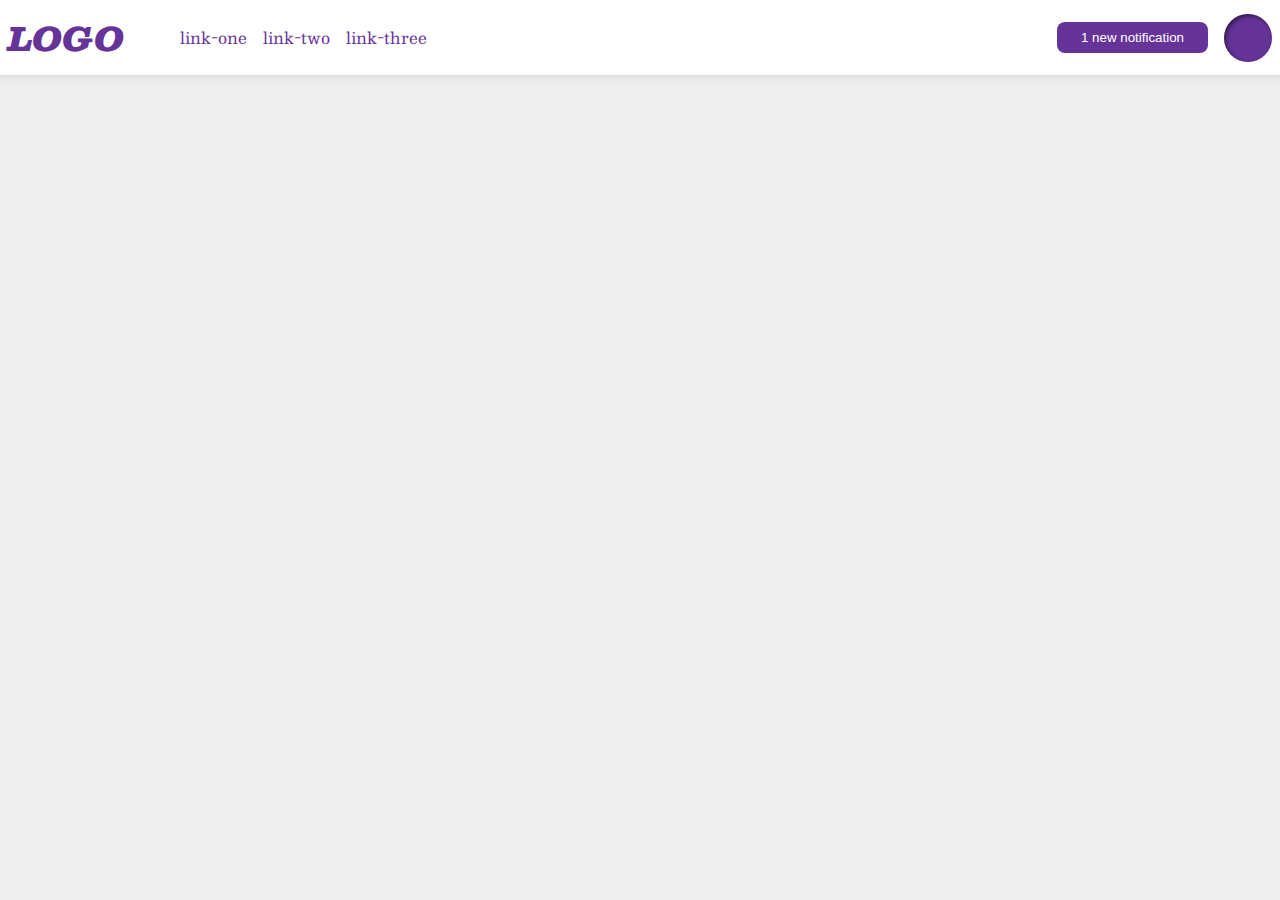
<file: foundations/flex/03-flex-header-2/index.html>
<!DOCTYPE html>
<html lang="en">
  <head>
    <meta charset="UTF-8">
    <meta http-equiv="X-UA-Compatible" content="IE=edge">
    <meta name="viewport" content="width=device-width, initial-scale=1.0">
    <title>Flex Header 2</title>
    <link rel="stylesheet" href="style.css">
  </head>
  <body>
    <div class="header">
      <div class="group-1">
        <div class="logo">
        LOGO
        </div>
        <ul class="links">
        <li><a href="https://google.com">link-one</a></li>
        <li><a href="https://google.com">link-two</a></li>
        <li><a href="https://google.com">link-three</a></li>
        </ul>
      </div>
      <div class="group-2">
        <button class="notifications">
        1 new notification
        </button>
        <div class="profile-image"></div>
      </div> 
    </div>
  </body>
</html>
</file>
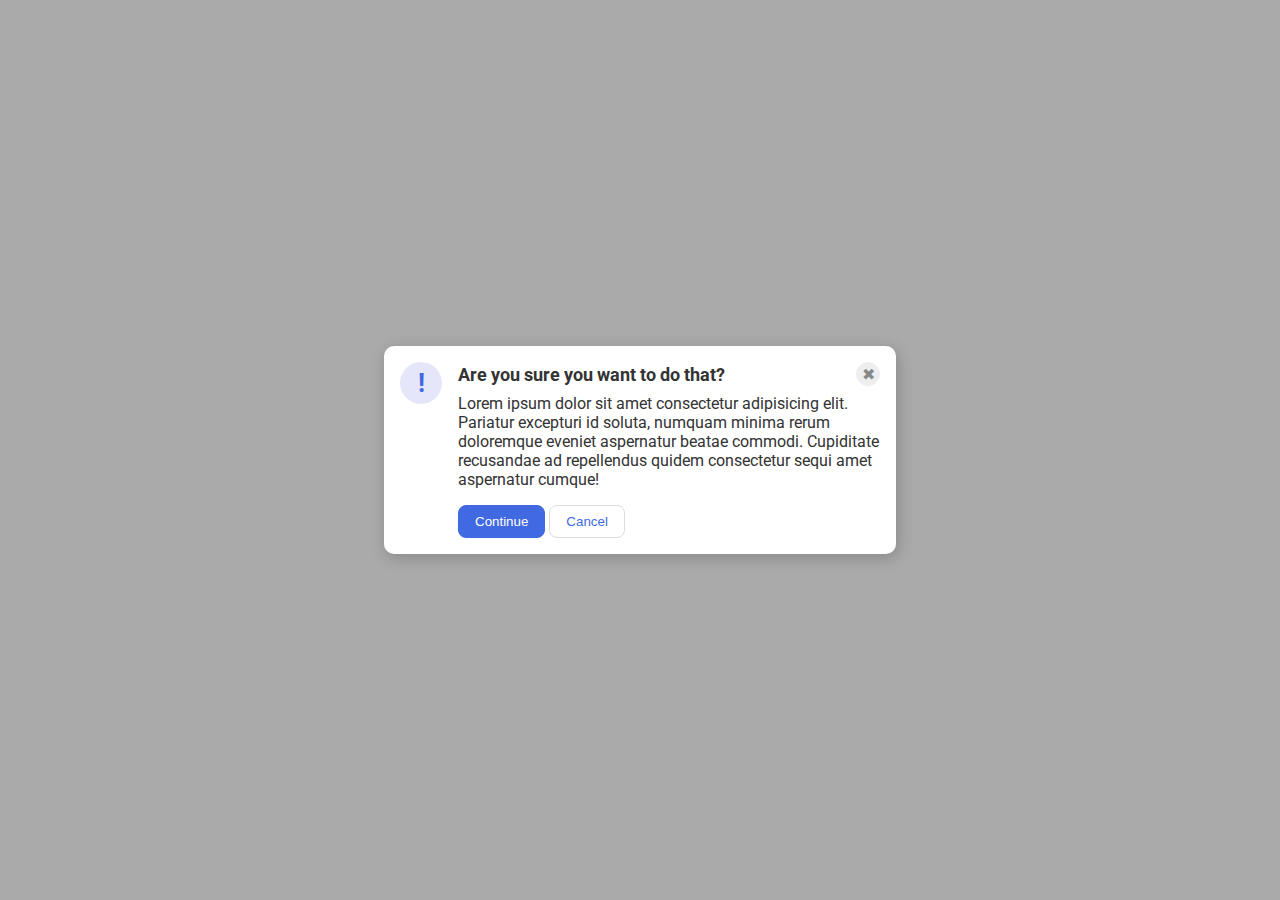
<file: foundations/flex/05-flex-modal/index.html>
<!DOCTYPE html>
<html lang="en">
  <head>
    <meta charset="UTF-8">
    <meta http-equiv="X-UA-Compatible" content="IE=edge">
    <meta name="viewport" content="width=device-width, initial-scale=1.0">
    <link rel="stylesheet" href="style.css">
    <title>Modal</title>
  </head>
  <body>
    <div class="modal">
      <div class="icon">!</div>
      <div class="group">
        <div class="header">Are you sure you want to do that?
          <button class="close-button">✖</button>
        </div>
        <div class="text">Lorem ipsum dolor sit amet consectetur adipisicing elit. Pariatur excepturi id soluta, numquam minima rerum doloremque eveniet aspernatur beatae commodi. Cupiditate recusandae ad repellendus quidem consectetur sequi amet aspernatur cumque!</div>
        <button class="continue">Continue</button>
        <button class="cancel">Cancel</button>
      </div>
    </div>
  </body>
</html>
</file>
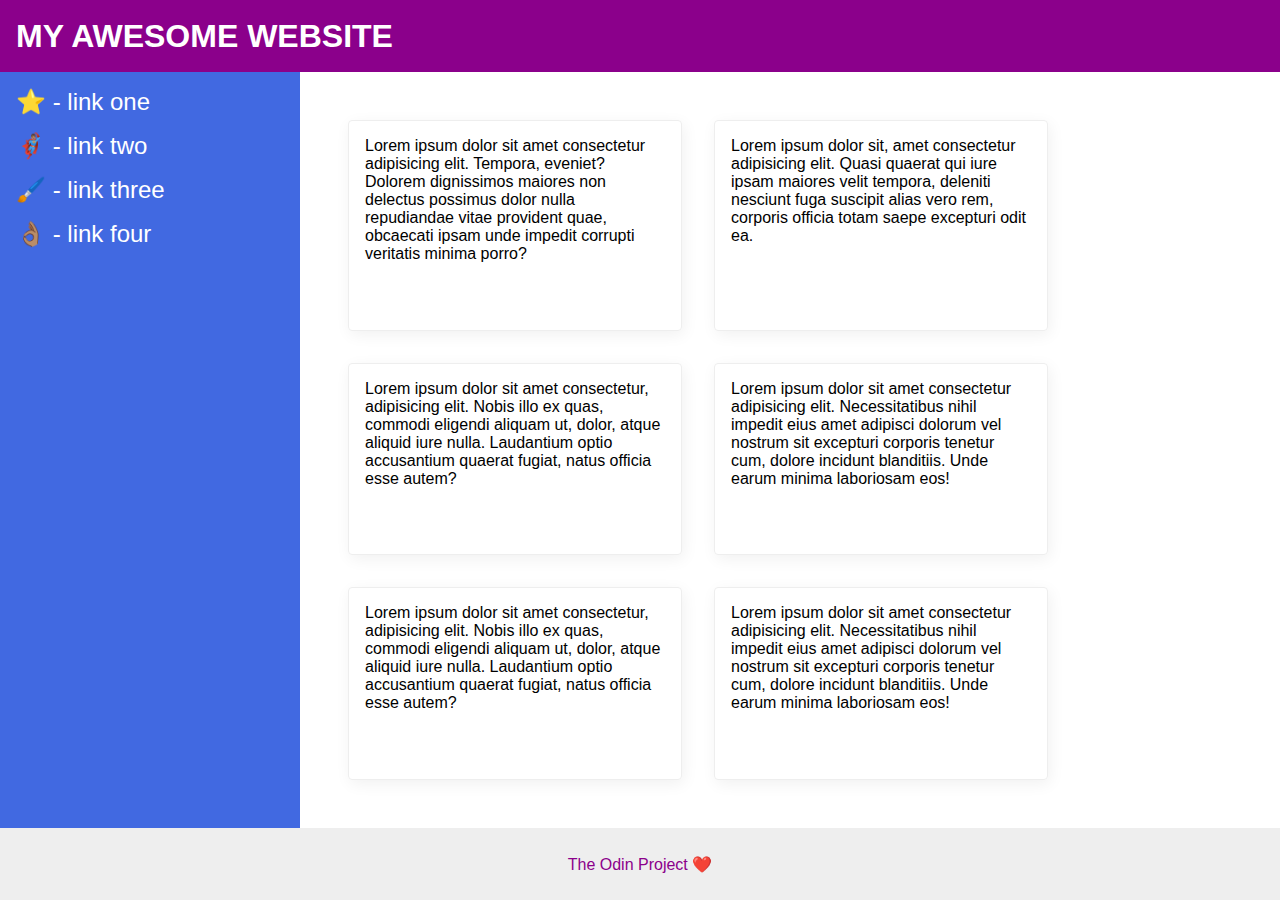
<file: foundations/flex/07-flex-layout-2/index.html>
<!DOCTYPE html>
<html lang="en">
  <head>
    <meta charset="UTF-8">
    <meta http-equiv="X-UA-Compatible" content="IE=edge">
    <meta name="viewport" content="width=device-width, initial-scale=1.0">
    <title>The Holy Grail</title>
    <link rel="stylesheet" href="style.css">
  </head>
  <body>
    <div class="header">
      MY AWESOME WEBSITE
    </div>
    <div class="body">
      <div class="sidebar">
        <ul>
          <li><a href="#">⭐ - link one</a></li>
          <li><a href="#">🦸🏽‍♂️ - link two</a></li>
          <li><a href="#">🖌️ - link three</a></li>
          <li><a href="#">👌🏽 - link four</a></li>
        </ul>
      </div>
      <div class="container">
        <div class="card">Lorem ipsum dolor sit amet consectetur adipisicing elit. Tempora, eveniet? Dolorem dignissimos maiores non delectus possimus dolor nulla repudiandae vitae provident quae, obcaecati ipsam unde impedit corrupti veritatis minima porro?</div>
        <div class="card">Lorem ipsum dolor sit, amet consectetur adipisicing elit. Quasi quaerat qui iure ipsam maiores velit tempora, deleniti nesciunt fuga suscipit alias vero rem, corporis officia totam saepe excepturi odit ea.</div>
        <div class="card">Lorem ipsum dolor sit amet consectetur, adipisicing elit. Nobis illo ex quas, commodi eligendi aliquam ut, dolor, atque aliquid iure nulla. Laudantium optio accusantium quaerat fugiat, natus officia esse autem?</div>
        <div class="card">Lorem ipsum dolor sit amet consectetur adipisicing elit. Necessitatibus nihil impedit eius amet adipisci dolorum vel nostrum sit excepturi corporis tenetur cum, dolore incidunt blanditiis. Unde earum minima laboriosam eos!</div>
        <div class="card">Lorem ipsum dolor sit amet consectetur, adipisicing elit. Nobis illo ex quas, commodi eligendi aliquam ut, dolor, atque aliquid iure nulla. Laudantium optio accusantium quaerat fugiat, natus officia esse autem?</div>
        <div class="card">Lorem ipsum dolor sit amet consectetur adipisicing elit. Necessitatibus nihil impedit eius amet adipisci dolorum vel nostrum sit excepturi corporis tenetur cum, dolore incidunt blanditiis. Unde earum minima laboriosam eos!</div>
      </div>
    </div>
    <div class="footer">
      The Odin Project ❤️
    </div>
  </body>
</html>
</file>
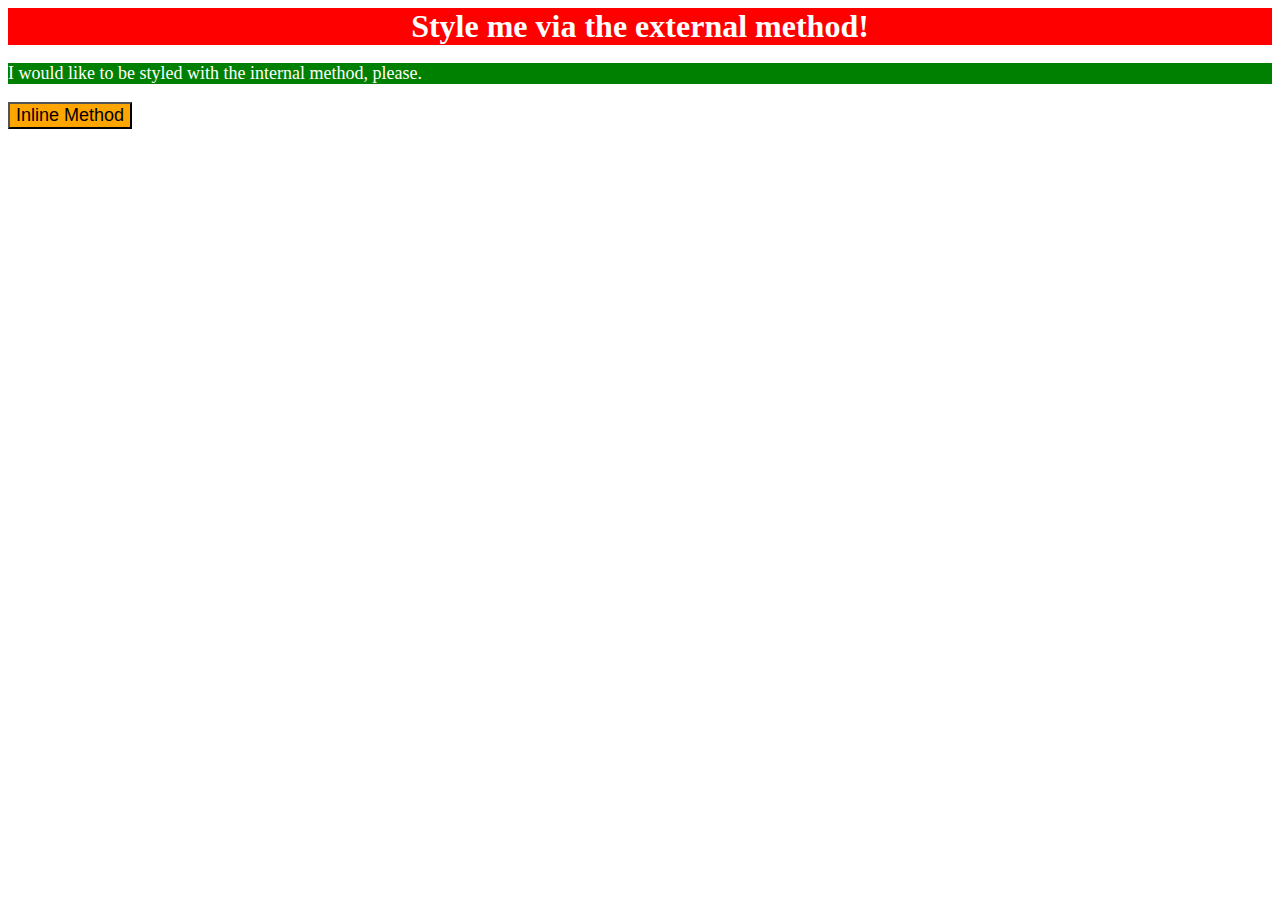
<file: foundations/intro-to-css/01-css-methods/index.html>
<!DOCTYPE html>
<html lang="en">
  <head>
    <meta charset="UTF-8">
    <meta http-equiv="X-UA-Compatible" content="IE=edge">
    <meta name="viewport" content="width=device-width, initial-scale=1.0">
    <title>Methods for Adding CSS</title>
    <link rel="stylesheet" href="style.css">
    <style>
      p {
        background-color: green;
        color: white;
        font-size: 18px;
      }
    </style>
  </head>
  <body>
    <div>Style me via the external method!</div>
    <p>I would like to be styled with the internal method, please.</p>
    <button style="background-color: orange; font-size: 18px;">Inline Method</button>
  </body>
</html>
</file>
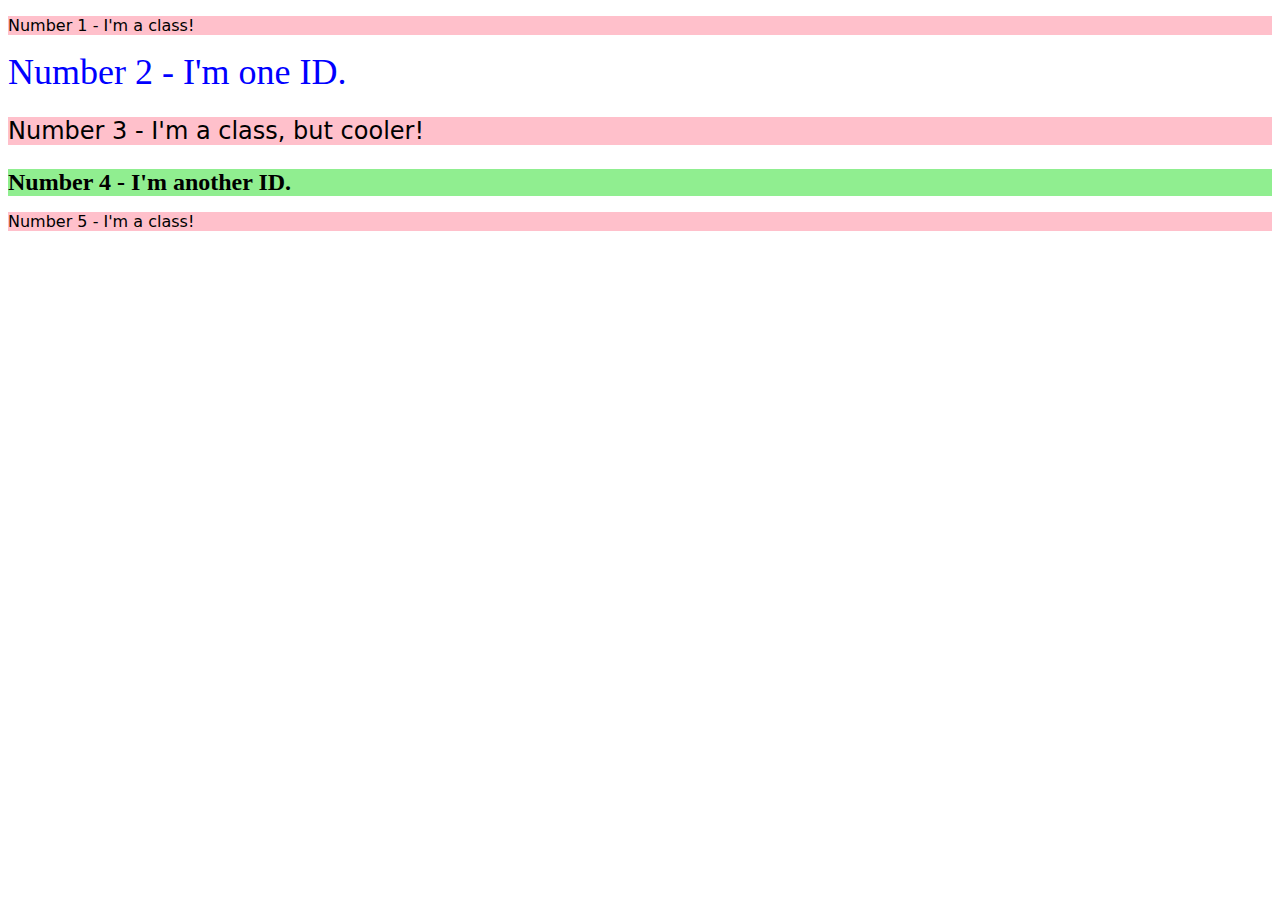
<file: foundations/intro-to-css/02-class-id-selectors/index.html>
<!DOCTYPE html>
<html lang="en">
  <head>
    <meta charset="UTF-8">
    <meta http-equiv="X-UA-Compatible" content="IE=edge">
    <meta name="viewport" content="width=device-width, initial-scale=1.0">
    <title>Class and ID Selectors</title>
    <link rel="stylesheet" href="style.css">
  </head>
  <body>
    <p class="odd">Number 1 - I'm a class!</p>
    <div id="even_1">Number 2 - I'm one ID.</div>
    <p class="odd special"">Number 3 - I'm a class, but cooler!</p>
    <div id="even_2" class="special">Number 4 - I'm another ID.</div>
    <p class="odd">Number 5 - I'm a class!</p>
  </body>
</html>
</file>
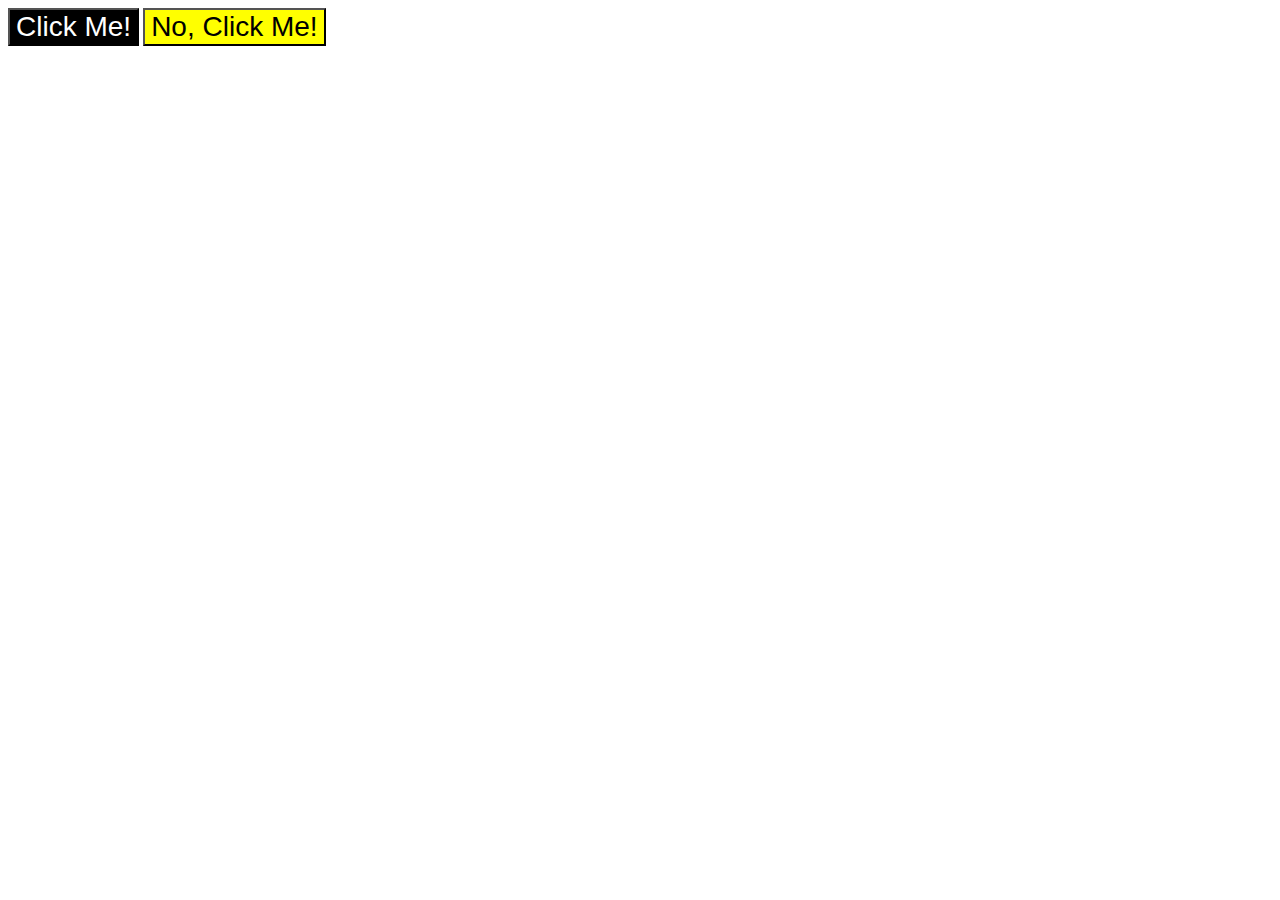
<file: foundations/intro-to-css/03-grouping-selectors/index.html>
<!DOCTYPE html>
<html lang="en">
  <head>
    <meta charset="UTF-8">
    <meta http-equiv="X-UA-Compatible" content="IE=edge">
    <meta name="viewport" content="width=device-width, initial-scale=1.0">
    <title>Grouping Selectors</title>
    <link rel="stylesheet" href="style.css">
  </head>
  <body>
    <button class="unique_1">Click Me!</button>
    <button class="unique_2">No, Click Me!</button>
  </body>
</html>
</file>
<file: foundations/flex/03-flex-header-2/style.css>
/* this is some magical font-importing.  
you'll learn about it later. */
@import url('https://fonts.googleapis.com/css2?family=Besley:ital,wght@0,400;1,900&display=swap');

body {
  margin: 0;
  background: #eee;
  font-family: Besley, serif;
}

.header {
  background: white;
  border-bottom: 1px solid #ddd;
  box-shadow: 0 0 8px rgba(0,0,0,.1);
  display: flex;
  justify-content: space-between;
  align-items: center;
  padding: 8px;
}

.group-1,
.group-2 {
  display: flex;
  align-items: center;
  gap: 16px;
}

.profile-image {
  background: rebeccapurple;
  box-shadow: inset 2px 2px 4px rgba(0,0,0,.5);
  border-radius: 50%;
  width: 48px;
  height: 48px;
}

.logo {
  color: rebeccapurple;
  font-size: 32px;
  font-weight: 900;
  font-style: italic;
}

button {
  border: none;
  border-radius: 8px;
  background: rebeccapurple;
  color: white;
  padding: 8px 24px;
}

a {
  /* this removes the line under our links */
  text-decoration: none;
  color: rebeccapurple;
  
}

ul {
  list-style-type: none;
  display: flex;
  gap: 16px;
}
</file>
<file: foundations/flex/05-flex-modal/style.css>
@import url('https://fonts.googleapis.com/css2?family=Roboto:wght@400;700&display=swap');

html, body {
  height: 100%;
}

body {
  font-family: Roboto, sans-serif;
  margin: 0;
  background: #aaa;
  color: #333;
  /* I'll give you this one for free lol */
  display: flex;
  align-items: center;
  justify-content: center;

}

.modal {
  background: white;
  width: 480px;
  border-radius: 10px;
  box-shadow: 2px 4px 16px rgba(0,0,0,.2);
  display: flex;
  gap: 16px;
  padding: 16px;
}

.header {
  display: flex;
  align-items: center;
  justify-content: space-between;
  font-size: 18px;
  font-weight: 700;
  margin-bottom: 8px;
}

.icon {
  color: royalblue;
  font-size: 26px;
  font-weight: 700;
  background: lavender;
  width: 42px;
  height: 42px;
  border-radius: 50%;
  display: flex;
  align-items: center;
  justify-content: center;
  flex-shrink: 0;
}

.close-button {
  background: #eee;
  border-radius: 50%;
  color: #888;
  font-weight: 400;
  font-size: 16px;
  height: 24px;
  width: 24px;
  display: flex;
  align-items: center;
  justify-content: center;
  border: 1px solid #eee;
  padding: 0;
}


button {
  cursor: pointer;
  padding: 8px 16px;
  border-radius: 8px;
}

button.continue {
  background: royalblue;
  border: 1px solid royalblue;
  color: white;
}

button.cancel {
  background: white;
  border: 1px solid #ddd;
  color: royalblue;
}

.text {
  margin-bottom: 16px;
}
</file>
<file: foundations/flex/07-flex-layout-2/style.css>
body {
  font-family: -apple-system, BlinkMacSystemFont, 'Segoe UI', Roboto, Oxygen, Ubuntu, Cantarell, 'Open Sans', 'Helvetica Neue', sans-serif;
  margin: 0;
  min-height: 100vh;
  display: flex;
  flex-direction: column;
}


.header {
  height: 72px;
  background: darkmagenta;
  color: white;
  display: flex;
  align-items: center;
  padding: 0 16px;
  font-size: 32px;
  font-weight: 900;
}

.body {
  flex: 1;
  display: flex;
}

.footer {
  height: 72px;
  background: #eee;
  color: darkmagenta;
  display: flex;
  align-items: center;
  justify-content: center;
}

.sidebar {
  width: 300px;
  background: royalblue;
  box-sizing: border-box;
  flex-shrink: 0;
  padding: 16px;
}

ul {
  list-style-type: none;
  margin: 0;
  padding: 0;
}

li {
  margin-bottom: 16px;
}

a {
  color: white;
  text-decoration: none;
  font-size: 24px;
}

.container {
  padding: 48px;
  display: flex;
  flex-wrap: wrap;
  gap: 32px;
}

.card {
  border: 1px solid #eee;
  box-shadow: 2px 4px 16px rgba(0,0,0,.06);
  border-radius: 4px;
  padding: 16px;
  width: 300px;
}
</file>
<file: foundations/intro-to-css/01-css-methods/style.css>
div {
    background-color: red;
    color: white;
    font-size: 32px;
    text-align: center;
    font-weight: bold;
}
</file>
<file: foundations/intro-to-css/02-class-id-selectors/style.css>
.odd {
    background-color: #ffc0cb;
    font-family: Verdana, "DejaVu Sans", sans-serif;
}

#even_1 {
    color: #0000ff;
    font-size: 36px;
}

.special {
    font-size: 24px;
}

#even_2 {
    background-color: #90ee90;
    font-weight: 700;
}
</file>
<file: foundations/intro-to-css/03-grouping-selectors/style.css>
.unique_1 {
    background-color: black;
    color: white;
}

.unique_2 {
    background-color: yellow;
}

.unique_1,
.unique_2 {
    font-size: 28px;
    font-family: Helvetica, 'Times New Roman', sans-serif;
}
</file>
